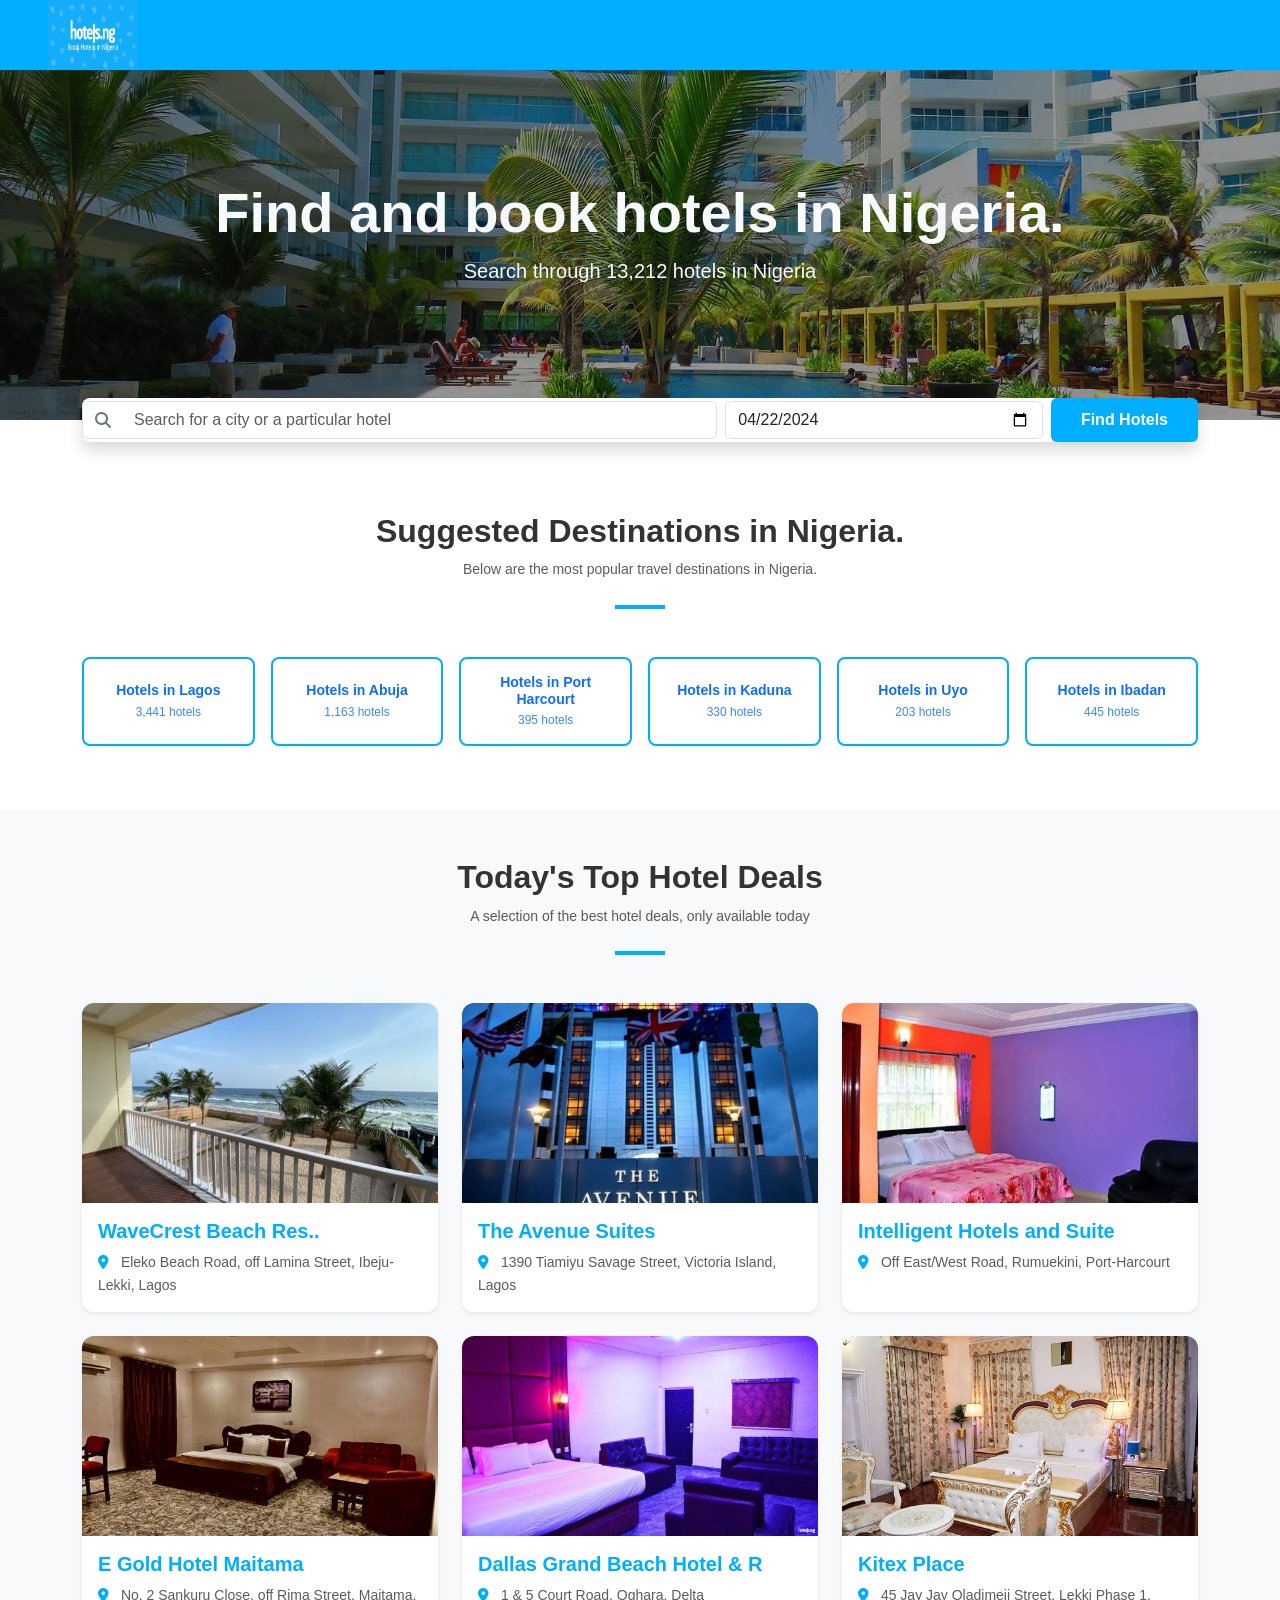
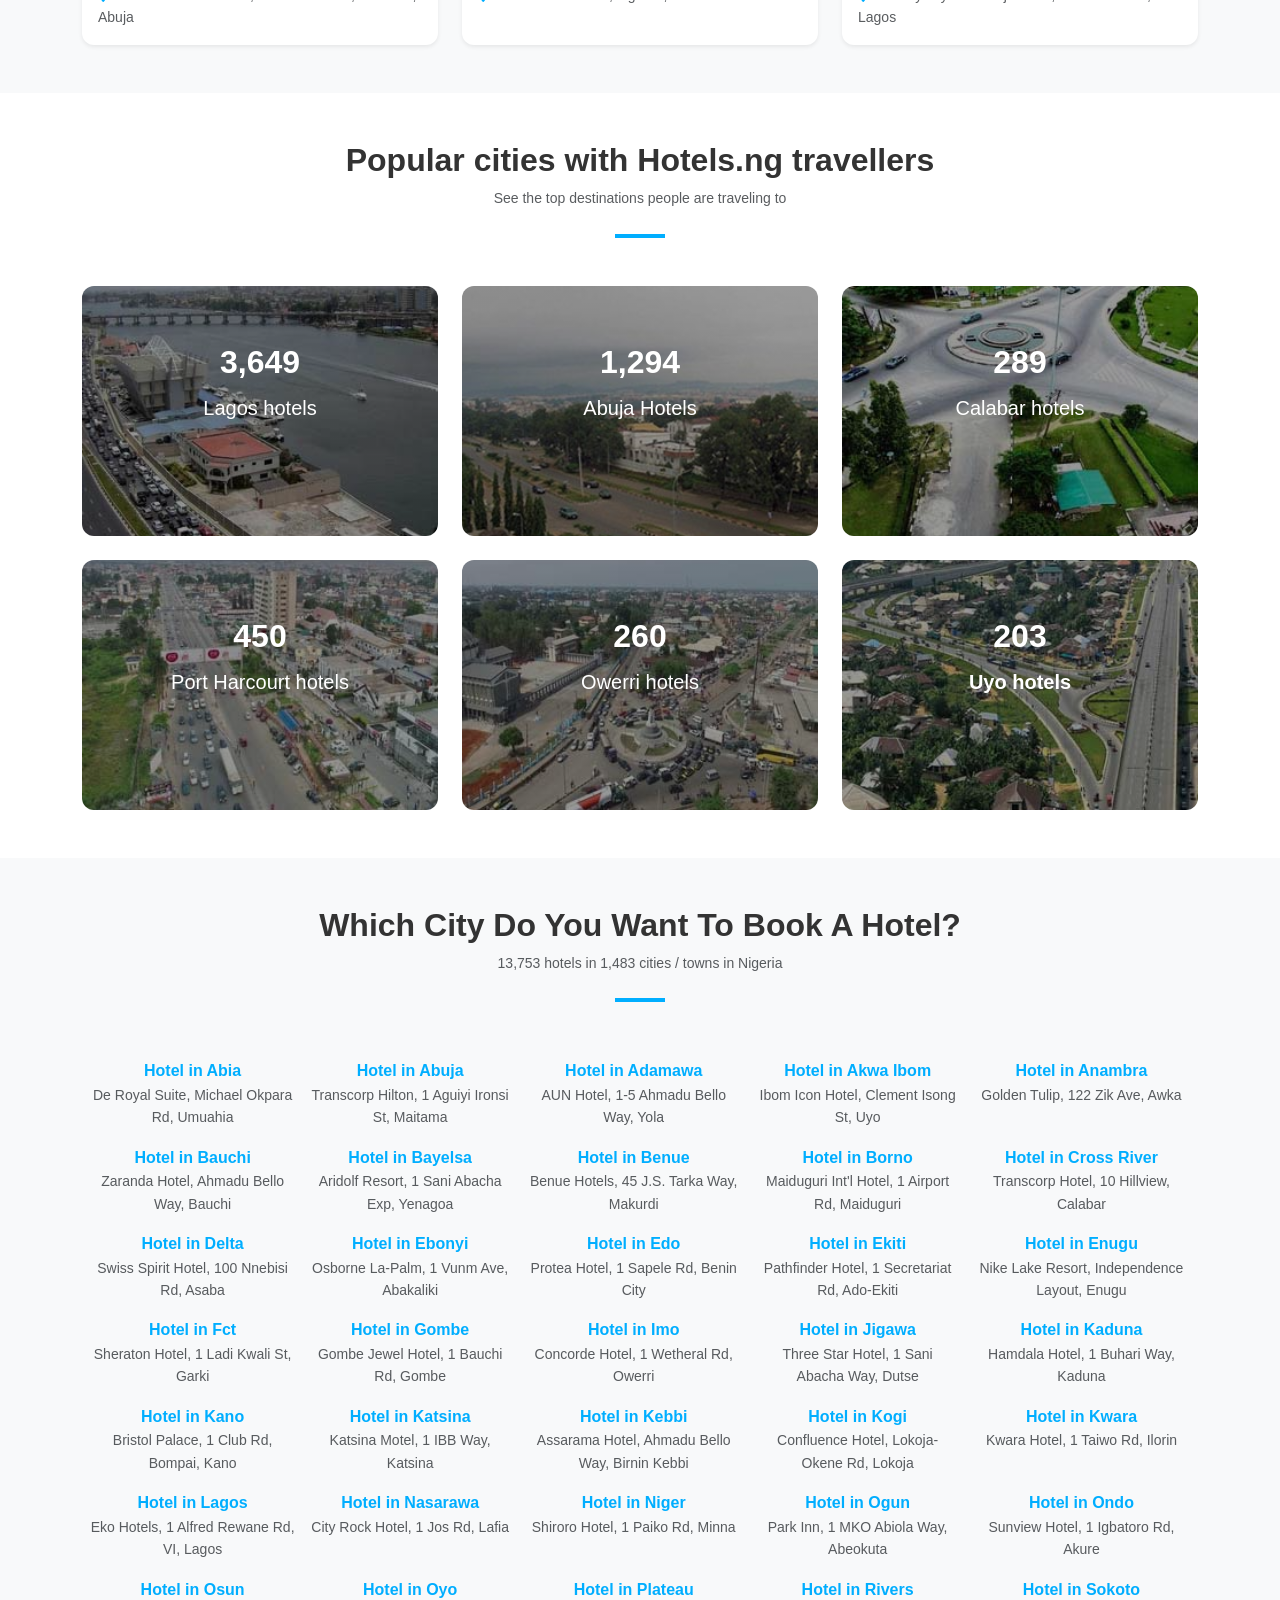
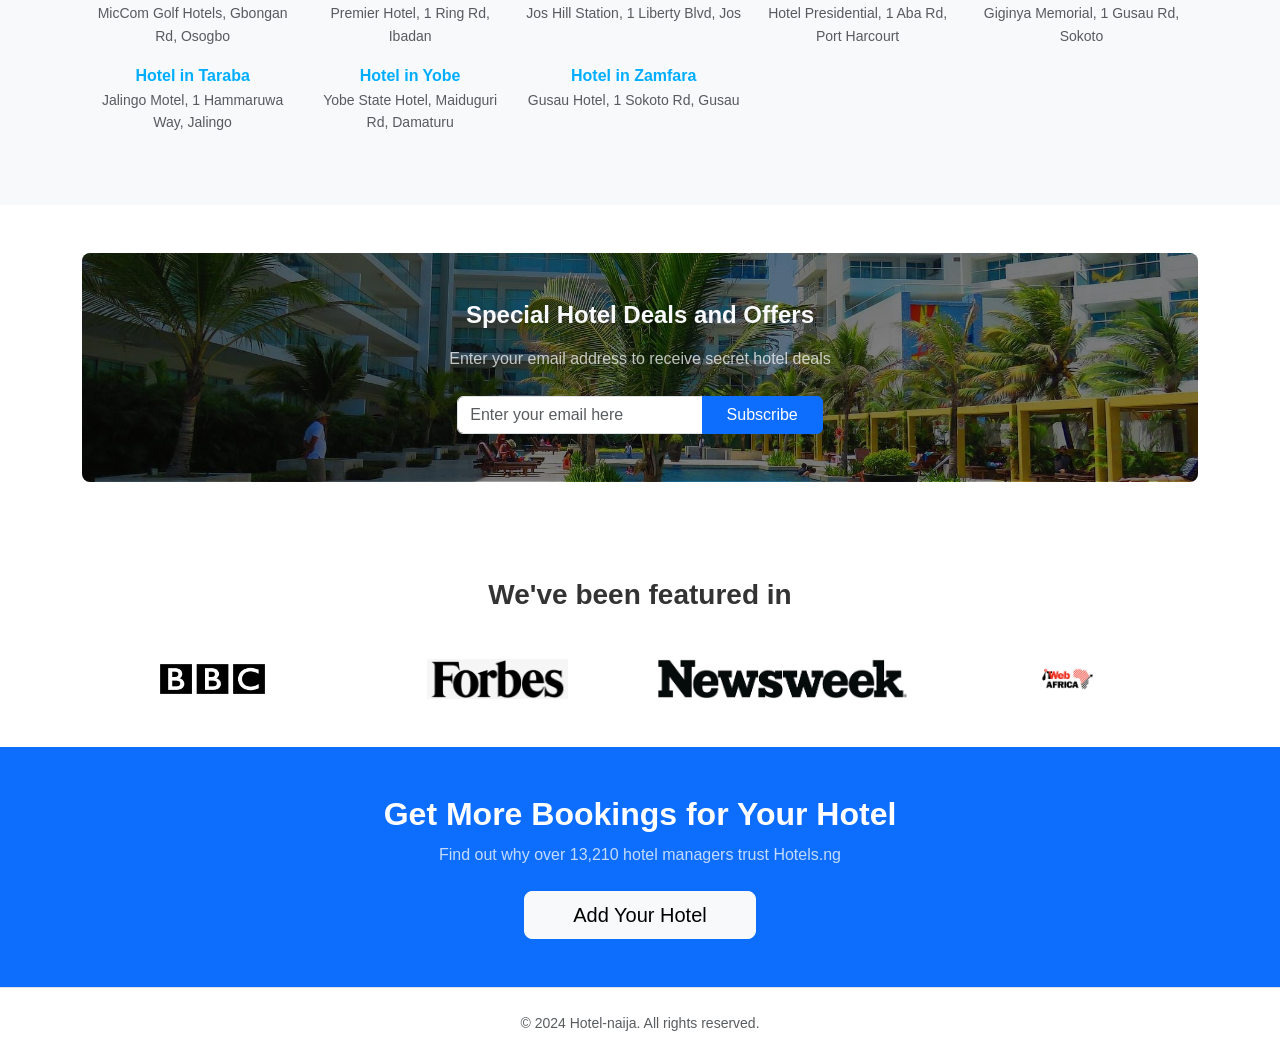
<file: index.html>
<!DOCTYPE html>
<html lang="en">

<head>
    <meta charset="UTF-8">
    <meta name="viewport" content="width=device-width, initial-scale=1.0">
    <title>Hotel-naija</title>
    <link rel="stylesheet" href="./bookstrap/css/bootstrap.min.css">
    <link rel="stylesheet" href="./fontawesome/css/all.css">
    <link rel="stylesheet" href="./css/hotel-ng.css">
</head>

<body>
    <header>
        <div class="logo-section px-3 px-md-5">
            <div class="logo">
                <img src="img/hotel-ng-logo1.png" alt="Hotel.ng Logo" width="90px" height="70px">
            </div>
            <div class="header-links d-none d-md-block">
                <!-- Navigation links could go here -->
            </div>
        </div>
    </header>

    <main>
        <section class="hero-section">
            <div class="stage-1">
                <div class="container text-center">
                    <h1 class="display-4 text-light fw-bold">Find and book hotels in Nigeria.</h1>
                    <p class="fs-5 text-light mb-4">Search through 13,212 hotels in Nigeria</p>
                </div>
            </div>

            <div class="cover-form-container">
                <div class="container">
                    <div class="cover-form px-3 py-4 p-md-0">
                        <form action="" class="d-flex flex-column flex-md-row align-items-center justify-content-center gap-2">
                            <div class="input-group search-input">
                                <span class="input-group-text bg-white border-end-0">
                                    <i class="fa fa-search text-secondary"></i>
                                </span>
                                <input type="text" class="form-control border-start-0" 
                                    placeholder="Search for a city or a particular hotel">
                            </div>
                            <div class="date-input-wrapper">
                                <input type="date" class="form-control date-input" value="2024-04-22">
                            </div>
                            <button class="btn btn-primary prime">Find Hotels</button>
                        </form>
                    </div>
                </div>
            </div>
        </section>

        <section class="destinations py-5">
            <div class="container text-center">
                <h2 class="fw-bold mb-2">Suggested Destinations in Nigeria.</h2>
                <p class="text-muted mb-4 small">Below are the most popular travel destinations in Nigeria.</p>
                <div class="horrizotal-line mx-auto mb-5"></div>
                
                <div class="row g-3 justify-content-start justify-content-lg-center flex-nowrap overflow-x-auto pb-3 destination-row">
                    <div class="col-auto col-lg">
                        <button type="button" class="btn btn-outline-primary bit-box h-100 d-flex flex-column align-items-center justify-content-center">
                            <span class="fw-bold d-block">Hotels in Lagos</span>
                            <small>3,441 hotels</small>
                        </button>
                    </div>
                    <div class="col-auto col-lg">
                        <button type="button" class="btn btn-outline-primary bit-box h-100 d-flex flex-column align-items-center justify-content-center">
                            <span class="fw-bold d-block">Hotels in Abuja</span>
                            <small>1,163 hotels</small>
                        </button>
                    </div>
                    <div class="col-auto col-lg">
                        <button type="button" class="btn btn-outline-primary bit-box h-100 d-flex flex-column align-items-center justify-content-center">
                            <span class="fw-bold d-block">Hotels in Port Harcourt</span>
                            <small>395 hotels</small>
                        </button>
                    </div>
                    <div class="col-auto col-lg">
                        <button type="button" class="btn btn-outline-primary bit-box h-100 d-flex flex-column align-items-center justify-content-center">
                            <span class="fw-bold d-block">Hotels in Kaduna</span>
                            <small>330 hotels</small>
                        </button>
                    </div>
                    <div class="col-auto col-lg">
                        <button type="button" class="btn btn-outline-primary bit-box h-100 d-flex flex-column align-items-center justify-content-center">
                            <span class="fw-bold d-block">Hotels in Uyo</span>
                            <small>203 hotels</small>
                        </button>
                    </div>
                    <div class="col-auto col-lg">
                        <button type="button" class="btn btn-outline-primary bit-box h-100 d-flex flex-column align-items-center justify-content-center">
                            <span class="fw-bold d-block">Hotels in Ibadan</span>
                            <small>445 hotels</small>
                        </button>
                    </div>
                </div>
            </div>
        
        </section>

        <section class="deals py-5 bg-light">
            <div class="container text-center">
                <h2 class="fw-bold mb-2">Today's Top Hotel Deals</h2>
                <p class="text-muted mb-4 small">A selection of the best hotel deals, only available today</p>
                <div class="horrizotal-line mx-auto mb-5"></div>

                <div class="row g-4 justify-content-center">
                    <div class="col-12 col-md-6 col-lg-4">
                        <div class="card h-100 shadow-sm border-0">
                            <div class="card-img-wrapper">
                                <img src="img/hotel.ng1.jpg" class="card-img-top" alt="WaveCrest Beach Res">
                            </div>
                            <div class="card-body text-start">
                                <h5 class="card-title text-primary fw-bold text-truncate">WaveCrest Beach Res..</h5>
                                <p class="card-text text-muted small mb-0">
                                    <i class="fas fa-map-marker-alt text-primary me-2"></i>
                                    Eleko Beach Road, off Lamina Street, Ibeju-Lekki, Lagos
                                </p>
                            </div>
                        </div>
                    </div>
                    <div class="col-12 col-md-6 col-lg-4">
                        <div class="card h-100 shadow-sm border-0">
                            <div class="card-img-wrapper">
                                <img src="img/hotel.ng2.jpg" class="card-img-top" alt="The Avenue Suites">
                            </div>
                            <div class="card-body text-start">
                                <h5 class="card-title text-primary fw-bold text-truncate">The Avenue Suites</h5>
                                <p class="card-text text-muted small mb-0">
                                    <i class="fas fa-map-marker-alt text-primary me-2"></i>
                                    1390 Tiamiyu Savage Street, Victoria Island, Lagos
                                </p>
                            </div>
                        </div>
                    </div>
                    <div class="col-12 col-md-6 col-lg-4">
                        <div class="card h-100 shadow-sm border-0">
                            <div class="card-img-wrapper">
                                <img src="img/hotel.ng3.jpg" class="card-img-top" alt="Intelligent Hotels">
                            </div>
                            <div class="card-body text-start">
                                <h5 class="card-title text-primary fw-bold text-truncate">Intelligent Hotels and Suite</h5>
                                <p class="card-text text-muted small mb-0">
                                    <i class="fas fa-map-marker-alt text-primary me-2"></i>
                                    Off East/West Road, Rumuekini, Port-Harcourt
                                </p>
                            </div>
                        </div>
                    </div>
                    <div class="col-12 col-md-6 col-lg-4">
                        <div class="card h-100 shadow-sm border-0">
                            <div class="card-img-wrapper">
                                <img src="img/hotel.ng4.jpg" class="card-img-top" alt="E Gold Hotel">
                            </div>
                            <div class="card-body text-start">
                                <h5 class="card-title text-primary fw-bold text-truncate">E Gold Hotel Maitama</h5>
                                <p class="card-text text-muted small mb-0">
                                    <i class="fas fa-map-marker-alt text-primary me-2"></i>
                                    No. 2 Sankuru Close, off Rima Street, Maitama, Abuja
                                </p>
                            </div>
                        </div>
                    </div>
                    <div class="col-12 col-md-6 col-lg-4">
                        <div class="card h-100 shadow-sm border-0">
                            <div class="card-img-wrapper">
                                <img src="img/hotel.ng5.jpg" class="card-img-top" alt="Dallas Grand Beach">
                            </div>
                            <div class="card-body text-start">
                                <h5 class="card-title text-primary fw-bold text-truncate">Dallas Grand Beach Hotel & R</h5>
                                <p class="card-text text-muted small mb-0">
                                    <i class="fas fa-map-marker-alt text-primary me-2"></i>
                                    1 & 5 Court Road, Oghara, Delta
                                </p>
                            </div>
                        </div>
                    </div>
                    <div class="col-12 col-md-6 col-lg-4">
                        <div class="card h-100 shadow-sm border-0">
                            <div class="card-img-wrapper">
                                <img src="img/hotel.ng6.jpg" class="card-img-top" alt="Kitex Place">
                            </div>
                            <div class="card-body text-start">
                                <h5 class="card-title text-primary fw-bold text-truncate">Kitex Place</h5>
                                <p class="card-text text-muted small mb-0">
                                    <i class="fas fa-map-marker-alt text-primary me-2"></i>
                                    45 Jay Jay Oladimeji Street, Lekki Phase 1, Lagos
                                </p>
                            </div>
                        </div>
                    </div>
                </div>
            </div>
        </section>

        <section class="popular-cities py-5">
            <div class="container text-center">
                <h2 class="fw-bold mb-2">Popular cities with Hotels.ng travellers</h2>
                <p class="text-muted mb-4 small">See the top destinations people are traveling to</p>
                <div class="horrizotal-line mx-auto mb-5"></div>

                <div class="row g-4">
                    <div class="col-12 col-sm-6 col-lg-4">
                        <div class="sixpic">
                            <p class="inside-text">3,649</p>
                            <h3 class="text-header">Lagos hotels</h3>
                            <button type="button" class="btn btn-outline-light pattern-btn">Book Hotels in Lagos</button>
                        </div>
                    </div>
                    <div class="col-12 col-sm-6 col-lg-4">
                        <div class="sixpic1">
                            <p class="inside-text">1,294</p>
                            <h3 class="text-header">Abuja Hotels</h3>
                            <button type="button" class="btn btn-outline-light pattern-btn">Book Hotels in Abuja</button>
                        </div>
                    </div>
                    <div class="col-12 col-sm-6 col-lg-4">
                        <div class="sixpic2">
                            <p class="inside-text">289</p>
                            <h3 class="text-header">Calabar hotels</h3>
                            <button type="button" class="btn btn-outline-light pattern-btn">Book Hotels in Calabar</button>
                        </div>
                    </div>
                    <div class="col-12 col-sm-6 col-lg-4">
                        <div class="sixpic3">
                            <p class="inside-text">450</p>
                            <h3 class="text-header">Port Harcourt hotels</h3>
                            <button type="button" class="btn btn-outline-light pattern-btn">Book Hotels in Port Harcourt</button>
                        </div>
                    </div>
                    <div class="col-12 col-sm-6 col-lg-4">
                        <div class="sixpic4">
                            <p class="inside-text">260</p>
                            <h3 class="text-header">Owerri hotels</h3>
                            <button type="button" class="btn btn-outline-light pattern-btn">Book Hotels in Owerri</button>
                        </div>
                    </div>
                    <div class="col-12 col-sm-6 col-lg-4">
                        <div class="sixpic5">
                            <p class="inside-text">203</p>
                            <h3 class="text-header"><strong>Uyo hotels</strong></h3>
                            <button type="button" class="btn btn-outline-light pattern-btn">Book Hotels in Uyo</button>
                        </div>
                    </div>
                </div>
            </div>
        </section>

        <section class="city-selector py-5 bg-light">
            <div class="container text-center">
                <h2 class="fw-bold mb-2">Which City Do You Want To Book A Hotel?</h2>
                <p class="text-muted mb-4 small">13,753 hotels in 1,483 cities / towns in Nigeria</p>
                <div class="horrizotal-line mx-auto mb-5"></div>

                <div class="table-responsive">
                    <table class="table table-borderless table-hover text-center align-top">
                        <tbody>
                            <tr>
                                <td><div class="fw-bold text-primary">Hotel in Abia</div><div class="small text-muted">De Royal Suite, Michael Okpara Rd, Umuahia</div></td>
                                <td><div class="fw-bold text-primary">Hotel in Abuja</div><div class="small text-muted">Transcorp Hilton, 1 Aguiyi Ironsi St, Maitama</div></td>
                                <td><div class="fw-bold text-primary">Hotel in Adamawa</div><div class="small text-muted">AUN Hotel, 1-5 Ahmadu Bello Way, Yola</div></td>
                                <td><div class="fw-bold text-primary">Hotel in Akwa Ibom</div><div class="small text-muted">Ibom Icon Hotel, Clement Isong St, Uyo</div></td>
                                <td><div class="fw-bold text-primary">Hotel in Anambra</div><div class="small text-muted">Golden Tulip, 122 Zik Ave, Awka</div></td>
                            </tr>
                            <tr>
                                <td><div class="fw-bold text-primary">Hotel in Bauchi</div><div class="small text-muted">Zaranda Hotel, Ahmadu Bello Way, Bauchi</div></td>
                                <td><div class="fw-bold text-primary">Hotel in Bayelsa</div><div class="small text-muted">Aridolf Resort, 1 Sani Abacha Exp, Yenagoa</div></td>
                                <td><div class="fw-bold text-primary">Hotel in Benue</div><div class="small text-muted">Benue Hotels, 45 J.S. Tarka Way, Makurdi</div></td>
                                <td><div class="fw-bold text-primary">Hotel in Borno</div><div class="small text-muted">Maiduguri Int'l Hotel, 1 Airport Rd, Maiduguri</div></td>
                                <td><div class="fw-bold text-primary">Hotel in Cross River</div><div class="small text-muted">Transcorp Hotel, 10 Hillview, Calabar</div></td>
                            </tr>
                            <tr>
                                <td><div class="fw-bold text-primary">Hotel in Delta</div><div class="small text-muted">Swiss Spirit Hotel, 100 Nnebisi Rd, Asaba</div></td>
                                <td><div class="fw-bold text-primary">Hotel in Ebonyi</div><div class="small text-muted">Osborne La-Palm, 1 Vunm Ave, Abakaliki</div></td>
                                <td><div class="fw-bold text-primary">Hotel in Edo</div><div class="small text-muted">Protea Hotel, 1 Sapele Rd, Benin City</div></td>
                                <td><div class="fw-bold text-primary">Hotel in Ekiti</div><div class="small text-muted">Pathfinder Hotel, 1 Secretariat Rd, Ado-Ekiti</div></td>
                                <td><div class="fw-bold text-primary">Hotel in Enugu</div><div class="small text-muted">Nike Lake Resort, Independence Layout, Enugu</div></td>
                            </tr>
                            <tr>
                                <td><div class="fw-bold text-primary">Hotel in Fct</div><div class="small text-muted">Sheraton Hotel, 1 Ladi Kwali St, Garki</div></td>
                                <td><div class="fw-bold text-primary">Hotel in Gombe</div><div class="small text-muted">Gombe Jewel Hotel, 1 Bauchi Rd, Gombe</div></td>
                                <td><div class="fw-bold text-primary">Hotel in Imo</div><div class="small text-muted">Concorde Hotel, 1 Wetheral Rd, Owerri</div></td>
                                <td><div class="fw-bold text-primary">Hotel in Jigawa</div><div class="small text-muted">Three Star Hotel, 1 Sani Abacha Way, Dutse</div></td>
                                <td><div class="fw-bold text-primary">Hotel in Kaduna</div><div class="small text-muted">Hamdala Hotel, 1 Buhari Way, Kaduna</div></td>
                            </tr>
                            <tr>
                                <td><div class="fw-bold text-primary">Hotel in Kano</div><div class="small text-muted">Bristol Palace, 1 Club Rd, Bompai, Kano</div></td>
                                <td><div class="fw-bold text-primary">Hotel in Katsina</div><div class="small text-muted">Katsina Motel, 1 IBB Way, Katsina</div></td>
                                <td><div class="fw-bold text-primary">Hotel in Kebbi</div><div class="small text-muted">Assarama Hotel, Ahmadu Bello Way, Birnin Kebbi</div></td>
                                <td><div class="fw-bold text-primary">Hotel in Kogi</div><div class="small text-muted">Confluence Hotel, Lokoja-Okene Rd, Lokoja</div></td>
                                <td><div class="fw-bold text-primary">Hotel in Kwara</div><div class="small text-muted">Kwara Hotel, 1 Taiwo Rd, Ilorin</div></td>
                            </tr>
                            <tr>
                                <td><div class="fw-bold text-primary">Hotel in Lagos</div><div class="small text-muted">Eko Hotels, 1 Alfred Rewane Rd, VI, Lagos</div></td>
                                <td><div class="fw-bold text-primary">Hotel in Nasarawa</div><div class="small text-muted">City Rock Hotel, 1 Jos Rd, Lafia</div></td>
                                <td><div class="fw-bold text-primary">Hotel in Niger</div><div class="small text-muted">Shiroro Hotel, 1 Paiko Rd, Minna</div></td>
                                <td><div class="fw-bold text-primary">Hotel in Ogun</div><div class="small text-muted">Park Inn, 1 MKO Abiola Way, Abeokuta</div></td>
                                <td><div class="fw-bold text-primary">Hotel in Ondo</div><div class="small text-muted">Sunview Hotel, 1 Igbatoro Rd, Akure</div></td>
                            </tr>
                            <tr>
                                <td><div class="fw-bold text-primary">Hotel in Osun</div><div class="small text-muted">MicCom Golf Hotels, Gbongan Rd, Osogbo</div></td>
                                <td><div class="fw-bold text-primary">Hotel in Oyo</div><div class="small text-muted">Premier Hotel, 1 Ring Rd, Ibadan</div></td>
                                <td><div class="fw-bold text-primary">Hotel in Plateau</div><div class="small text-muted">Jos Hill Station, 1 Liberty Blvd, Jos</div></td>
                                <td><div class="fw-bold text-primary">Hotel in Rivers</div><div class="small text-muted">Hotel Presidential, 1 Aba Rd, Port Harcourt</div></td>
                                <td><div class="fw-bold text-primary">Hotel in Sokoto</div><div class="small text-muted">Giginya Memorial, 1 Gusau Rd, Sokoto</div></td>
                            </tr>
                            <tr>
                                <td><div class="fw-bold text-primary">Hotel in Taraba</div><div class="small text-muted">Jalingo Motel, 1 Hammaruwa Way, Jalingo</div></td>
                                <td><div class="fw-bold text-primary">Hotel in Yobe</div><div class="small text-muted">Yobe State Hotel, Maiduguri Rd, Damaturu</div></td>
                                <td><div class="fw-bold text-primary">Hotel in Zamfara</div><div class="small text-muted">Gusau Hotel, 1 Sokoto Rd, Gusau</div></td>
                                <td class="bg-light"></td>
                                <td class="bg-light"></td>
                            </tr>
                        </tbody>
                    </table>
                </div>
            </div>
        </section>

        <section class="newsletter py-5">
            <div class="container text-center">
                <div class="newsletter-box stage-1 rounded-3 p-4 p-md-5 overflow-hidden">
                    <div class="newsletter-content position-relative text-center">
                        <h4 class="fw-bold text-light mb-3">Special Hotel Deals and Offers</h4>
                        <p class="text-light opacity-75 mb-4">Enter your email address to receive secret hotel deals</p>
                        <form action="" class="newsletter-form mx-auto px-2" style="max-width: 500px;">
                            <div class="input-group">
                                <input type="email" class="form-control" placeholder="Enter your email here">
                                <button class="btn btn-primary px-4">Subscribe</button>
                            </div>
                        </form>
                    </div>
                </div>
            </div>
        </section>

        <section class="featured py-5 bg-white">
            <div class="container text-center">
                <h3 class="fw-bold mb-5 small-header">We've been featured in</h3>
                <div class="row align-items-center g-4 justify-content-center">
                    <div class="col-6 col-md-3">
                        <img src="img/bbc.png" alt="BBC" class="img-fluid extra-logo" style="max-height: 40px;">
                    </div>
                    <div class="col-6 col-md-3">
                        <img src="img/forbe.png" alt="Forbes" class="img-fluid extra-logo" style="max-height: 40px;">
                    </div>
                    <div class="col-6 col-md-3">
                        <img src="img/newsweek.png" alt="Newsweek" class="img-fluid extra-logo" style="max-height: 40px;">
                    </div>
                    <div class="col-6 col-md-3">
                        <img src="img/itweb africa.png" alt="ITWeb Africa" class="img-fluid extra-logo" style="max-height: 40px;">
                    </div>
                </div>
            </div>
        </section>

        <section class="add-hotel py-5 text-center bg-primary text-white">
            <div class="container">
                <h2 class="fw-bold mb-2">Get More Bookings for Your Hotel</h2>
                <p class="mb-4 opacity-75">Find out why over 13,210 hotel managers trust Hotels.ng</p>
                <button class="btn btn-light btn-lg px-5">Add Your Hotel</button>
            </div>
        </section>
    </main>

    <footer class="py-4 text-center border-top">
        <p class="text-muted mb-0 small">&copy; 2024 Hotel-naija. All rights reserved.</p>
    </footer>

    <script>
        window.addEventListener('scroll', function() {
            const searchContainer = document.querySelector('.cover-form-container');
            const heroSection = document.querySelector('.hero-section');
            const stickyPoint = heroSection.offsetHeight - 50;

            if (window.scrollY > stickyPoint) {
                searchContainer.classList.add('is-sticky');
            } else {
                searchContainer.classList.remove('is-sticky');
            }
        });
    </script>
</body>

</html>
</file>
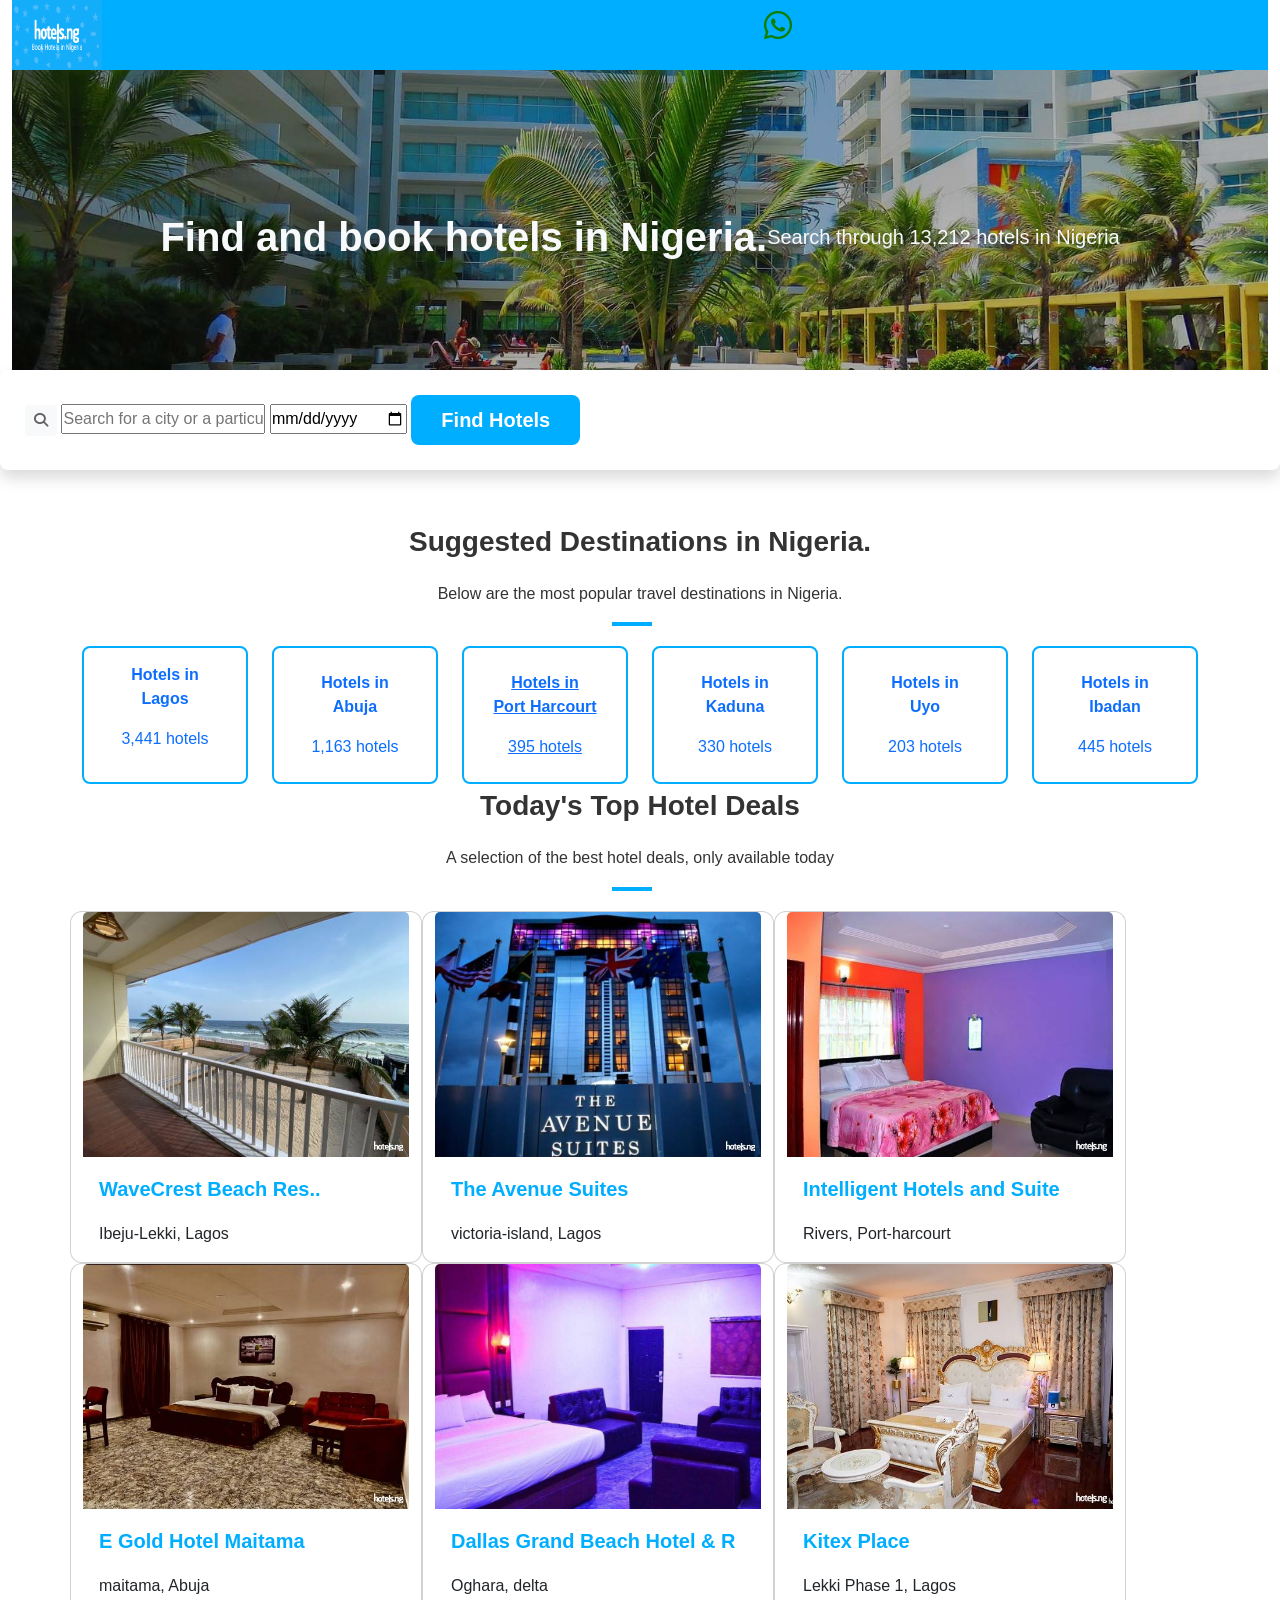
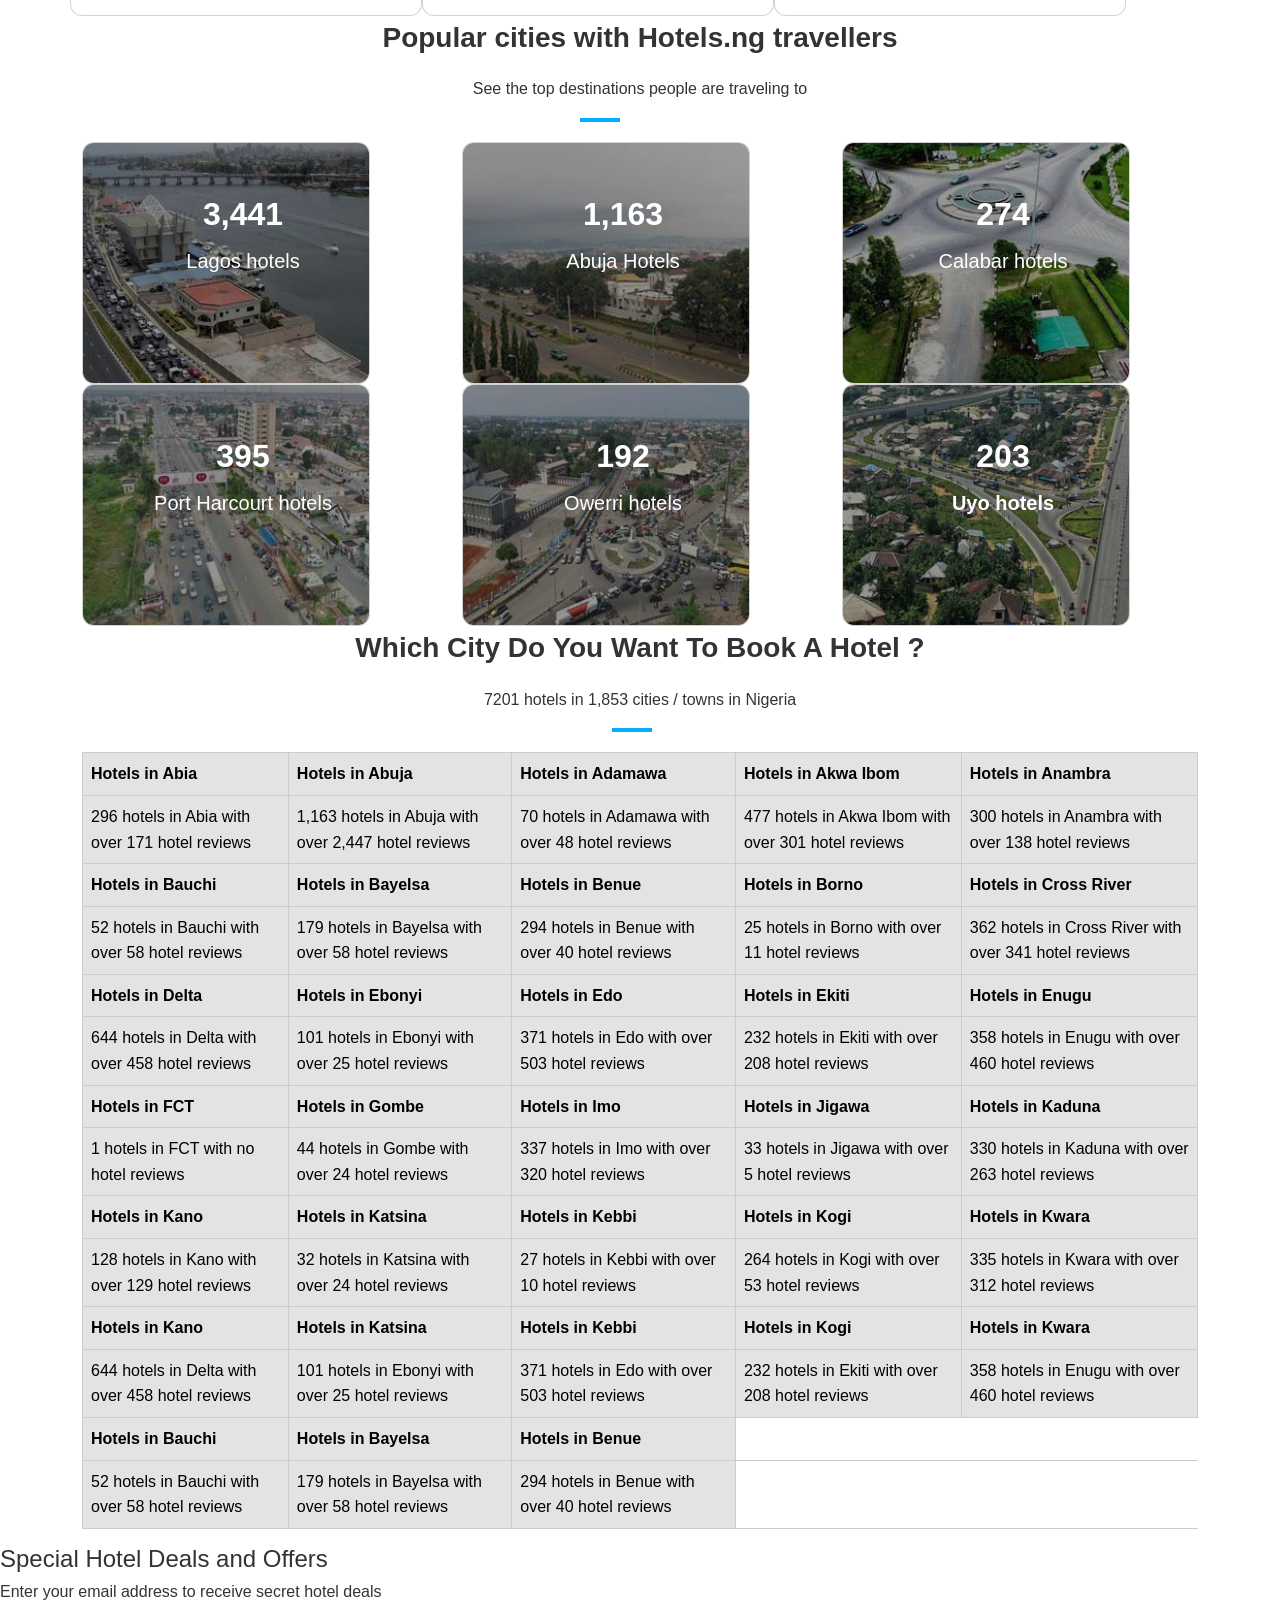
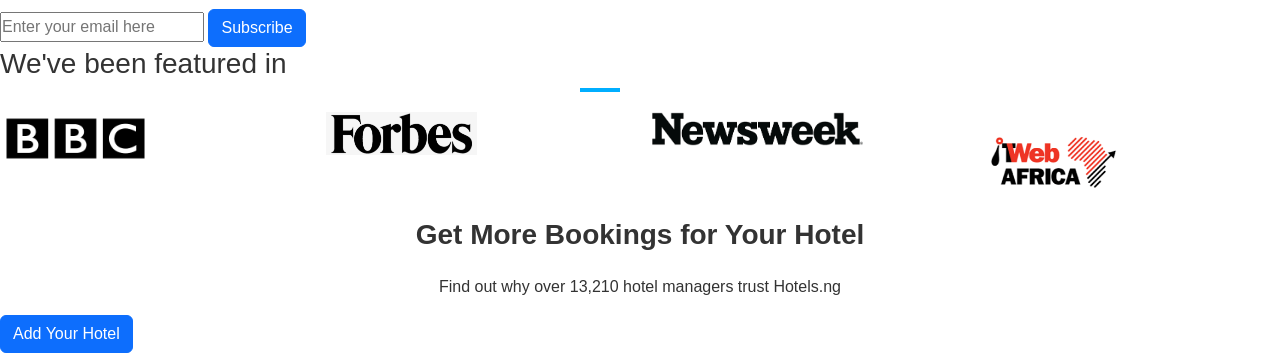
<file: hotel-ng.html>
<!DOCTYPE html>
<html lang="en">

<head>
    <meta charset="UTF-8">
    <meta name="viewport" content="width=device-width, initial-scale=1.0">
    <title>Hotel-naija</title>
    <link rel="stylesheet" href="./bookstrap/css/bootstrap.css">
    <link rel="stylesheet" href="./bookstrap/css/bootstrap.min.css">
    <link rel="stylesheet" href="./fontawesome/css/all.css">
    <link rel="stylesheet" href="./css/hotel-ng.css">
</head>
<style>
    .stage-1 {
        background: linear-gradient(rgba(0, 0, 0, 0.3), rgba(0, 0, 0, 0.3)), url('img/hotel1.jpg');
        background-position: center;
        background-size: cover;
        width: 100%;
        height: 300px;

    }


    .sixpic {
        background: linear-gradient(rgba(0, 0, 0, 0.4), rgba(0, 0, 0, 0.4)), url(img/hotel.ng7.jpg);
        background-position: center;
        background-size: cover;
        height: 240px;
        width: 320px;
        border-radius: 5px;

    }

    .sixpic1 {
        background: linear-gradient(rgba(0, 0, 0, 0.4), rgba(0, 0, 0, 0.4)), url(img/hotel.ng8.jpg);
        background-position: center;
        background-size: cover;
        height: 240px;
        width: 320px;
        border-radius: 5px;
    }

    .sixpic2 {
        background: linear-gradient(rgba(0, 0, 0, 0.4), rgba(0, 0, 0, 0.4)), url(img/hotel.ng9.jpg);
        background-position: center;
        background-size: cover;
        height: 240px;
        width: 320px;
        border-radius: 5px;
    }

    .sixpic3 {
        background: linear-gradient(rgba(0, 0, 0, 0.4), rgba(0, 0, 0, 0.4)), url(img/hotel.ng10.jpg);
        background-position: center;
        background-size: cover;
        height: 240px;
        width: 320px;
        border-radius: 5px;
    }

    .sixpic4 {
        background: linear-gradient(rgba(0, 0, 0, 0.4), rgba(0, 0, 0, 0.4)), url(img/hotel.ng11.jpg);
        background-position: center;
        background-size: cover;
        height: 240px;
        width: 320px;
        border-radius: 5px;
    }

    .sixpic5 {
        background: linear-gradient(rgba(0, 0, 0, 0.4), rgba(0, 0, 0, 0.4)), url(img/hotel.ng12.jpg);
        background-position: center;
        background-size: cover;
        height: 240px;
        width: 320px;
        border-radius: 5px;

    }

    header {
        display: flex;
        justify-content: space-between;
        align-content: center;
        /* align-items: center; */
        background: #00AEFF;
        height: 70px;
        padding: 0;
    }

    .logo-section {
        display: inline-flex;
        align-items: center;
        justify-content: space-between;
        gap: 630px;
    }

    .logo-whatsapp ul li {

        list-style: none;
        
        
    }


    .horrizotal-line {
        border-bottom: 4px solid #00AEFF;
        width: 40px;
        margin-bottom: 20px;
        margin-left: 530px;
    }
    .horrizotal-line1{
        border-bottom: 4px solid #00AEFF;
        width: 40px;
        margin-bottom: 20px;
        margin-left: 580px; 
    }
</style>

<body>
    <div class="container-fluid">
        <header>
            <div class="logo-section">
                <div class="logo">
                    <img src="img/hotel-ng-logo1.png" alt="" width="90px" height="70px">
                </div>

                <div class="logo-whatsapp">
                    <ul>
                        <li><a href="https://api.whatsapp.com/send?phone=23465993208"><i
                                    class="fa-brands fa-whatsapp fa-2x" style="color: #0d7f05;"></i></a></li>
                    </ul>
                </div>

            </div>


        </header>

        <section class="page1">

            <div class="stage-1">

                <p class="fs-1 text-center text-light fw-bold">Find and book hotels in Nigeria.</p>
                <p class="fs-5 text-center text-light">Search through 13,212 hotels in Nigeria</p>


            </div>





    </div>

    <div class="cover-form">
        <form action="">
            <button class="btn btn-light btn-sm"><i class="fa fa-search" style="color: #626060;"></i></button>
            <input type="text" name="Search for a city or a particular hotel" placeholder="Search for a city or a particular hotel" title="please fill out this field">
            <input type="date" value="calender">
            <button class="btn btn-primary btn-lg prime">Find Hotels</button>


        </form>
    </div>
    <div class="container">

        <p class="fs-3 text-center text-lg pt fw-bold">Suggested Destinations in Nigeria.</p>
        <p class="text-center text-sm ">Below are the most popular travel destinations in Nigeria.</p>
        <div class="horrizotal-line"></div>
        <div class="row">
            <div class="col-md-2">
                <button type="button" class="btn btn-outline-primary bit-box">
                    <p class="fw-bold">Hotels in<br>
                        Lagos</p>
                    <p class="">3,441 hotels</p>
                </button>
            </div>


            <div class="col-md-2">
                <button type="button" class="btn btn-outline-primary bit-box">
                    <p class="fw-bold">Hotels in<br>
                        Abuja</p>
                    1,163 hotels
                </button>
            </div>



            <div class="col-md-2">
                <a href="https://www.facebook.com" target="_blank">
                    <button type="button" class="btn btn-outline-primary bit-box">
                        <p class="fw-bold">Hotels in<br>
                            Port Harcourt</p>395 hotels
                    </button>
                </a>
            </div>




            <div class="col-md-2">
                <button type="button" class="btn btn-outline-primary bit-box">
                    <p class="fw-bold">Hotels in<br>
                        Kaduna</p>330 hotels
                </button>
            </div>



            <div class="col-md-2">
                <button type="button" class="btn btn-outline-primary bit-box">
                    <p class="fw-bold">Hotels in<br>
                        Uyo</p>203 hotels
                </button>
            </div>



            <div class="col-md-2">
                <button type="button" class="btn btn-outline-primary bit-box">
                    <p class="fw-bold">Hotels in<br>
                        Ibadan</p>445 hotels
                </button>
            </div>
        </div>

        <p class="fs-3 text-center text-lg pt fw-bold">Today's Top Hotel Deals</p>
        <p class="text-center text-sm ">A selection of the best hotel deals, only available today</p>

        <div class="horrizotal-line"></div>
        <div class="row">
            <div class="card" style="width: 22rem;">
                <img src="img/hotel.ng1.jpg" class="card-img-top" alt="...">
                <div class="card-body">
                    <p class="fs-5 card-text text-primary fw-bold">WaveCrest Beach Res..</p>
                    <p class=" card-text">Ibeju-Lekki, Lagos</p>
                </div>
            </div>

            <div class="card" style="width: 22rem;">
                <img src="img/hotel.ng2.jpg" class="card-img-top" alt="...">
                <div class="card-body">
                    <p class="fs-5 card-text text-primary fw-bold">The Avenue Suites</p>
                    <p class=" card-text">victoria-island, Lagos</p>
                </div>
            </div>

            <div class="card" style="width: 22rem;">
                <img src="img/hotel.ng3.jpg" class="card-img-top" alt="...">
                <div class="card-body">
                    <p class="fs-5 card-text text-primary fw-bold">Intelligent Hotels and Suite</p>
                    <p class=" card-text">Rivers, Port-harcourt</p>
                </div>
            </div>

            <div class="card" style="width: 22rem;">
                <img src="img/hotel.ng4.jpg" class="card-img-top" alt="...">
                <div class="card-body">
                    <p class="fs-5 card-text text-primary fw-bold">E Gold Hotel Maitama</p>
                    <p class=" card-text">maitama, Abuja</p>
                </div>
            </div>

            <div class="card" style="width: 22rem;">
                <img src="img/hotel.ng5.jpg" class="card-img-top" alt="..." height="247px">
                <div class="card-body">
                    <p class="fs-5 card-text text-primary fw-bold">Dallas Grand Beach Hotel & R</p>
                    <p class=" card-text">Oghara, delta</p>
                </div>
            </div>

            <div class="card" style="width: 22rem;">
                <img src="img/hotel.ng6.jpg" class="card-img-top" alt="...">
                <div class="card-body">
                    <p class="fs-5 card-text text-primary fw-bold">Kitex Place</p>
                    <p class=" card-text">Lekki Phase 1, Lagos</p>
                </div>
            </div>
        </div>
    </div>
    <p class="fs-3 text-center text-lg pt fw-bold">Popular cities with Hotels.ng travellers</p>
    <p class="text-center text-sm">See the top destinations people are traveling to </p>

    <div class="horrizotal-line1"></div>
    <div class="container">
        <div class="row">


            <div class="col-md-4">
                <div class="card" style="width: 18rem;">
                    <div class="sixpic">
                        <p class="inside-text">3,441</p>
                        <h3 class="text-header">Lagos hotels</h3>
                        <button type="button" class="btn btn-outline-primary pattern-btn">Book Hotels in Lagos</button>
                    </div>

                </div>
            </div>
            <div class="col-md-4">
                <div class="card" style="width: 18rem;">
                    <div class="sixpic1">
                        <p class="inside-text">1,163</p>
                        <h3 class="text-header">Abuja Hotels</h3>
                        <button type="button" class="btn btn-outline-primary pattern-btn">Book Hotels in Abuja</button>
                    </div>

                </div>
            </div>
            <div class="col-md-4">
                <div class="card" style="width: 18rem;">
                    <div class="sixpic2">
                        <p class="inside-text">274</p>
                        <h3 class="text-header">Calabar hotels</h3>
                        <button type="button" class="btn btn-outline-primary pattern-btn">Book Hotels in
                            Calabar</button>
                    </div>
                </div>
            </div>




            <div class="col-md-4">
                <div class="card" style="width: 18rem;">
                    <div class="sixpic3">
                        <p class="inside-text">395</p>
                        <h3 class="text-header">Port Harcourt hotels</h3>
                        <button type="button" class="btn btn-outline-primary pattern-btn">Book Hotels in Port
                            Harcourt</button>
                    </div>
                </div>
            </div>

            <div class="col-md-4">
                <div class="card" style="width: 18rem;">
                    <div class="sixpic4">
                        <p class="inside-text">192</p>
                        <h3 class="text-header">Owerri hotels</h3>
                        <button type="button" class="btn btn-outline-primary pattern-btn">Book Hotels in Owerri</button>
                    </div>
                </div>
            </div>

            <div class="col-md-4">
                <div class="card" style="width: 18rem;">
                    <div class="sixpic5">
                        <p class="inside-text">203</p>
                        <h3 class="text-header"><strong> Uyo hotels</strong></h3>
                        <button type="button" class="btn btn-outline-primary pattern-btn">Book Hotels in Uyo</button>
                    </div>

                </div>
            </div>
        </div>

        <p class="fs-3 text-center text-lg pt fw-bold">Which City Do You Want To Book A Hotel ?</p>
        <p class="text-center text-sm ">7201 hotels in 1,853 cities / towns in Nigeria</p>
        <div class="horrizotal-line"></div> 


        <div class="table-responsive">
            <table class="table table-bordered table-secondary table-hover">
                <thead>
                    <th>Hotels in Abia</th>
                    <th>Hotels in Abuja</th>
                    <th>Hotels in Adamawa</th>
                    <th>Hotels in Akwa Ibom</th>
                    <th>Hotels in Anambra</th>

                </thead>

                <tbody>
                    <tr>
                        <td>296 hotels in Abia with over 171 hotel reviews</td>
                        <td>1,163 hotels in Abuja with over 2,447 hotel reviews</td>
                        <td>70 hotels in Adamawa with over 48 hotel reviews</td>
                        <td>477 hotels in Akwa Ibom with over 301 hotel reviews</td>
                        <td>300 hotels in Anambra with over 138 hotel reviews</td>




                        <thead>
                            <th>Hotels in Bauchi</th>
                            <th>Hotels in Bayelsa</th>
                            <th>Hotels in Benue</th>
                            <th>Hotels in Borno</th>
                            <th>Hotels in Cross River</th>

                        </thead>

                <tbody>
                    <tr>
                        <td>52 hotels in Bauchi with over 58 hotel reviews</td>
                        <td>179 hotels in Bayelsa with over 58 hotel reviews</td>
                        <td>294 hotels in Benue with over 40 hotel reviews</td>
                        <td>25 hotels in Borno with over 11 hotel reviews</td>
                        <td>362 hotels in Cross River with over 341 hotel reviews</td>



                        <thead>
                            <th>Hotels in Delta</th>
                            <th>Hotels in Ebonyi</th>
                            <th>Hotels in Edo</th>
                            <th>Hotels in Ekiti</th>
                            <th>Hotels in Enugu</th>

                        </thead>

                <tbody>
                    <tr>
                        <td>644 hotels in Delta with over 458 hotel reviews</td>
                        <td>101 hotels in Ebonyi with over 25 hotel reviews</td>
                        <td>371 hotels in Edo with over 503 hotel reviews</td>
                        <td>232 hotels in Ekiti with over 208 hotel reviews</td>
                        <td>358 hotels in Enugu with over 460 hotel reviews</td>


                        <thead>
                            <th>Hotels in FCT</th>
                            <th>Hotels in Gombe</th>
                            <th>Hotels in Imo</th>
                            <th>Hotels in Jigawa</th>
                            <th>Hotels in Kaduna</th>

                        </thead>

                <tbody>
                    <tr>
                        <td>1 hotels in FCT with no hotel reviews</td>
                        <td>44 hotels in Gombe with over 24 hotel reviews</td>
                        <td>337 hotels in Imo with over 320 hotel reviews</td>
                        <td>33 hotels in Jigawa with over 5 hotel reviews</td>
                        <td>330 hotels in Kaduna with over 263 hotel reviews</td>


                        <thead>
                            <th>Hotels in Kano</th>
                            <th>Hotels in Katsina</th>
                            <th>Hotels in Kebbi</th>
                            <th>Hotels in Kogi</th>
                            <th>Hotels in Kwara</th>

                        </thead>

                <tbody>
                    <tr>
                        <td>128 hotels in Kano with over 129 hotel reviews</td>
                        <td>32 hotels in Katsina with over 24 hotel reviews</td>
                        <td>27 hotels in Kebbi with over 10 hotel reviews</td>
                        <td>264 hotels in Kogi with over 53 hotel reviews</td>
                        <td>335 hotels in Kwara with over 312 hotel reviews</td>


                        <thead>
                            <th>Hotels in Kano</th>
                            <th>Hotels in Katsina</th>
                            <th>Hotels in Kebbi</th>
                            <th>Hotels in Kogi</th>
                            <th>Hotels in Kwara</th>

                        </thead>

                <tbody>
                    <tr>
                        <td>644 hotels in Delta with over 458 hotel reviews</td>
                        <td>101 hotels in Ebonyi with over 25 hotel reviews</td>
                        <td>371 hotels in Edo with over 503 hotel reviews</td>
                        <td>232 hotels in Ekiti with over 208 hotel reviews</td>
                        <td>358 hotels in Enugu with over 460 hotel reviews</td>




                        <thead>
                            <th>Hotels in Bauchi</th>
                            <th>Hotels in Bayelsa</th>
                            <th>Hotels in Benue</th>


                        </thead>

                <tbody>
                    <tr>
                        <td>52 hotels in Bauchi with over 58 hotel reviews</td>
                        <td>179 hotels in Bayelsa with over 58 hotel reviews</td>
                        <td>294 hotels in Benue with over 40 hotel reviews</td>

            </table>



        </div>

    </div>

    <div class="form-pattern">
        <h4 class="for-path">Special Hotel Deals and Offers</h4>
        <h6 class="after-path">Enter your email address to receive secret hotel deals</h6>
        <form action="">
            <div class="form-form">
                <input type="email" name="email" placeholder="Enter your email here">
                <button class="btn btn-primary">Subscribe</button>
            </div>
        </form>
    </div>
    
        <h3>We've been featured in</h3>
        <div class="horrizotal-line1"></div>
        <div class="row pic-wrap">

        <div class="col-md-3">
            <img src="img/bbc.png" alt="" width="50%">
        </div>


        <div class="col-md-3">
            <img src="img/forbe.png" alt="" width="50%">
        </div>


        <div class="col-md-3">
            <img src="img/newsweek.png" alt="" width="70%">
        </div>


        <div class="col-md-3">
            <img src="img/itweb africa.png" alt="" width="50%" class="itweb">
        </div>


    </div>

    <p class="fs-3 text-center text-lg pt fw-bold">Get More Bookings for Your Hotel</p>
    <p class="text-center text-sm ">Find out why over 13,210 hotel managers trust Hotels.ng</p>
    <button class="btn btn-primary btn-butt">Add Your Hotel</button>
    </div>

    </section>
    </div>
</body>

</html>
</file>
<file: css/hotel-ng.css>
:root {
    --primary-color: #00AEFF;
    --primary-dark: #0088cc;
    --text-muted: #6c757d;
    --bg-light: #f8f9fa;
    --white: #ffffff;
    --shadow-sm: 0 .125rem .25rem rgba(0,0,0,.075);
    --shadow: 0 .5rem 1rem rgba(0,0,0,.15);
}

.text-primary {
    color: var(--primary-color) !important;
}

* {
    margin: 0;
    padding: 0;
    box-sizing: border-box;
}

body {
    font-family: 'Segoe UI', Tahoma, Geneva, Verdana, sans-serif;
    color: #333;
    line-height: 1.6;
    overflow-x: hidden;
}

/* Header */
header {
    background: var(--primary-color);
    height: 70px;
    width: 100%;
    z-index: 1000;
}

.logo-section {
    display: flex;
    align-items: center;
    justify-content: space-between;
    height: 100%;
}

/* Hero Section */
.stage-1 {
    background: linear-gradient(rgba(0, 0, 0, 0.4), rgba(0, 0, 0, 0.4)), url('../img/hotel1.jpg');
    background-position: center;
    background-size: cover;
    min-height: 350px;
    display: flex;
    align-items: center;
    justify-content: center;
    width: 100%;
}

/* Search Form */
.cover-form-container {
    padding-top: 0;
    position: relative;
    z-index: 999;
    transition: all 0.3s ease;
}

.cover-form-container.is-sticky {
    position: fixed;
    top: 0;
    left: 0;
    width: 100%;
    background: var(--white);
    padding: 10px 0;
    box-shadow: var(--shadow-sm);
    z-index: 1050;
}

.cover-form {
    background: var(--white);
    border-radius: 8px;
    box-shadow: var(--shadow);
    padding: 25px;
    transform: translateY(-50%);
    width: 100%;
    transition: all 0.3s ease;
}

.search-input {
    flex: 2;
    min-width: 250px;
}

.date-input-wrapper {
    flex: 1;
    min-width: 150px;
}

.prime {
    background: var(--primary-color);
    border: none;
    padding: 10px 30px;
    font-weight: 600;
    transition: background 0.3s ease;
}

.prime:hover {
    background: var(--primary-dark);
}

/* Destinations */
.horrizotal-line {
    border-bottom: 4px solid var(--primary-color);
    width: 50px;
}

.bit-box {
    padding: 15px 10px;
    width: 100%;
    height: 100%;
    border: 2px solid var(--primary-color);
    border-radius: 8px;
    transition: all 0.3s ease;
    background: var(--white);
    display: flex;
    flex-direction: column;
    align-items: center;
    justify-content: center;
    min-height: 80px;
}

.bit-box:hover {
    background: var(--primary-color);
    color: var(--white);
    transform: translateY(-2px);
    box-shadow: var(--shadow-sm);
}

.bit-box span {
    font-size: 14px;
    line-height: 1.2;
    margin-bottom: 4px;
}

.bit-box small {
    display: block;
    opacity: 0.8;
    font-size: 12px;
}

/* Custom Scrollbar for Destination Row */
.destination-row::-webkit-scrollbar {
    height: 6px;
}

.destination-row::-webkit-scrollbar-track {
    background: #f1f1f1;
    border-radius: 10px;
}

.destination-row::-webkit-scrollbar-thumb {
    background: var(--primary-color);
    border-radius: 10px;
}

.destination-row::-webkit-scrollbar-thumb:hover {
    background: var(--primary-dark);
}

@media (max-width: 991.98px) {
    .destination-row .col-auto {
        min-width: 160px;
        flex: 0 0 160px;
    }
}

/* Cards */
.card {
    transition: transform 0.3s ease;
    border-radius: 12px;
    overflow: hidden;
}

.card:hover {
    transform: translateY(-5px);
}

.card-img-wrapper {
    height: 200px;
    overflow: hidden;
}

.card-img-top {
    width: 100%;
    height: 100%;
    object-fit: cover;
    transition: opacity 0.3s ease;
}

.card:hover .card-img-top {
    opacity: 0.85;
}

/* Popular Cities */
.sixpic, .sixpic1, .sixpic2, .sixpic3, .sixpic4, .sixpic5 {
    background-position: center;
    background-size: cover;
    height: 250px;
    border-radius: 12px;
    display: flex;
    flex-direction: column;
    justify-content: center;
    align-items: center;
    padding: 30px;
    color: var(--white);
    position: relative;
    overflow: hidden;
    transition: transform 0.3s ease;
}

.sixpic:hover, .sixpic1:hover, .sixpic2:hover, .sixpic3:hover, .sixpic4:hover, .sixpic5:hover {
    transform: scale(1.02);
}

.sixpic { background-image: linear-gradient(rgba(0, 0, 0, 0.4), rgba(0, 0, 0, 0.4)), url('../img/hotel.ng7.jpg'); }
.sixpic1 { background-image: linear-gradient(rgba(0, 0, 0, 0.4), rgba(0, 0, 0, 0.4)), url('../img/hotel.ng8.jpg'); }
.sixpic2 { background-image: linear-gradient(rgba(0, 0, 0, 0.4), rgba(0, 0, 0, 0.4)), url('../img/hotel.ng9.jpg'); }
.sixpic3 { background-image: linear-gradient(rgba(0, 0, 0, 0.4), rgba(0, 0, 0, 0.4)), url('../img/hotel.ng10.jpg'); }
.sixpic4 { background-image: linear-gradient(rgba(0, 0, 0, 0.4), rgba(0, 0, 0, 0.4)), url('../img/hotel.ng11.jpg'); }
.sixpic5 { background-image: linear-gradient(rgba(0, 0, 0, 0.4), rgba(0, 0, 0, 0.4)), url('../img/hotel.ng12.jpg'); }

.inside-text {
    font-size: 2rem;
    font-weight: bold;
    margin-bottom: 0.5rem;
}

.text-header {
    font-size: 1.25rem;
    margin-bottom: 1.5rem;
    text-align: center;
}

.pattern-btn {
    border: 2px solid var(--white);
    font-weight: 500;
    transition: all 0.3s ease;
    opacity: 0; /* Hidden by default */
}

.sixpic:hover .pattern-btn, 
.sixpic1:hover .pattern-btn, 
.sixpic2:hover .pattern-btn, 
.sixpic3:hover .pattern-btn, 
.sixpic4:hover .pattern-btn, 
.sixpic5:hover .pattern-btn {
    opacity: 1; /* Show on hover */
}

 .pattern-btn:hover {
    background: var(--primary-color);
    color: var(--white);
    border-color: var(--primary-color);
}

/* City Selector */
.city-group h6 {
    transition: color 0.3s ease;
}

.city-group:hover h6 {
    color: var(--primary-dark);
}

/* Newsletter Box */
.newsletter-box {
    position: relative;
    background: linear-gradient(rgba(0, 0, 0, 0.5), rgba(0, 0, 0, 0.5)), url('../img/hotel1.jpg');
    background-size: cover;
    background-position: center;
    border: none;
    min-height: auto;
    padding: 60px 20px;
}

/* Responsive Adjustments */
@media (max-width: 991.98px) {
    .stage-1 {
        min-height: 300px;
    }
    .cover-form {
        transform: translateY(-20%);
        margin-bottom: -40px;
    }
}

@media (max-width: 767.98px) {
    header {
        height: 60px;
    }
    
    .logo img {
        height: 50px;
        width: auto;
    }

    .stage-1 h1 {
        font-size: 1.75rem;
    }

    .cover-form {
        transform: none;
        margin: 20px 0;
        box-shadow: var(--shadow-sm);
        padding: 15px;
        border: 1px solid #eee;
    }

    .cover-form-container {
        position: static; /* Disable sticky on very small screens to save space */
    }

    .search-input, .date-input-wrapper, .prime {
        width: 100%;
    }

    .sixpic, .sixpic1, .sixpic2, .sixpic3, .sixpic4, .sixpic5 {
        height: 200px;
    }

    .inside-text {
        font-size: 1.5rem;
    }

    .text-header {
        font-size: 1.1rem;
    }
}

@media (min-width: 768px) {
    .cover-form-container.is-sticky .cover-form {
        transform: none;
        border-radius: 0;
        padding: 5px 0;
        box-shadow: none;
    }
}

.cover-form-container.is-sticky form {
    max-width: 1140px;
    margin: 0 auto;
}
</file>
